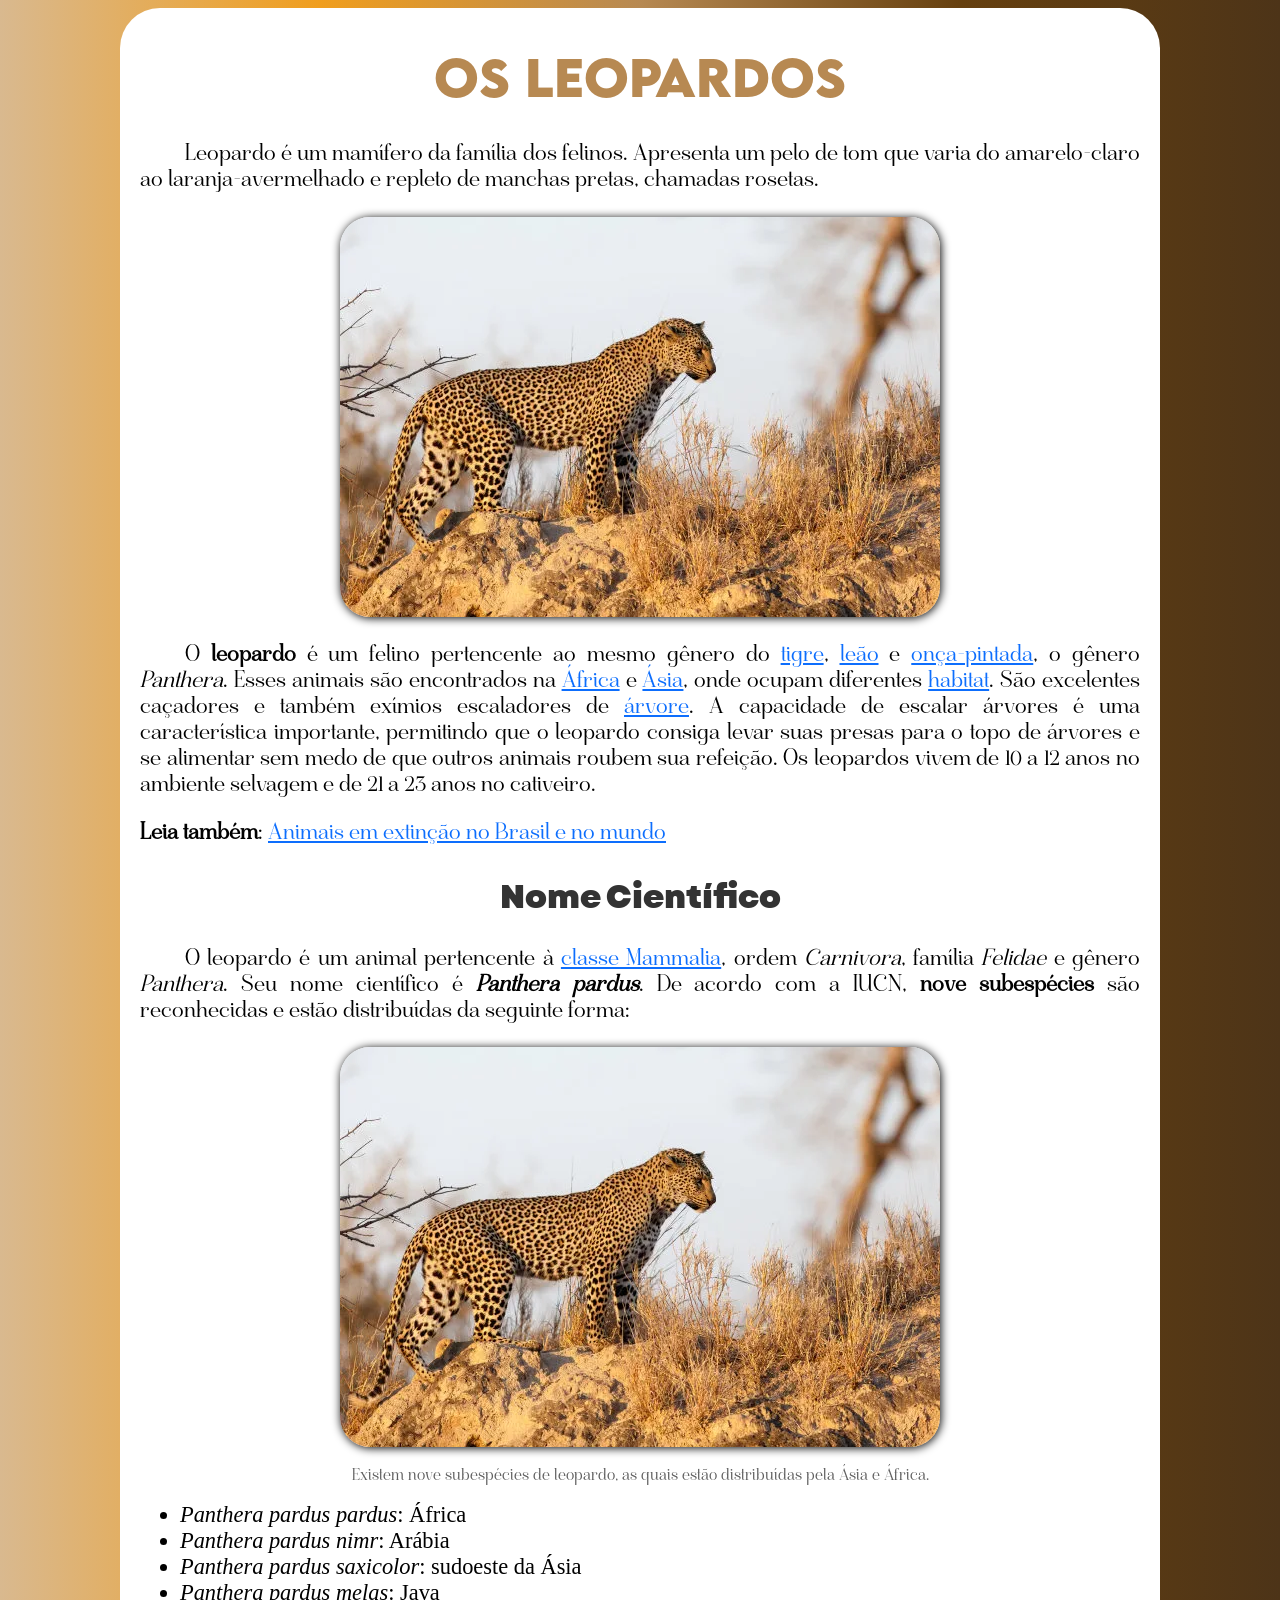
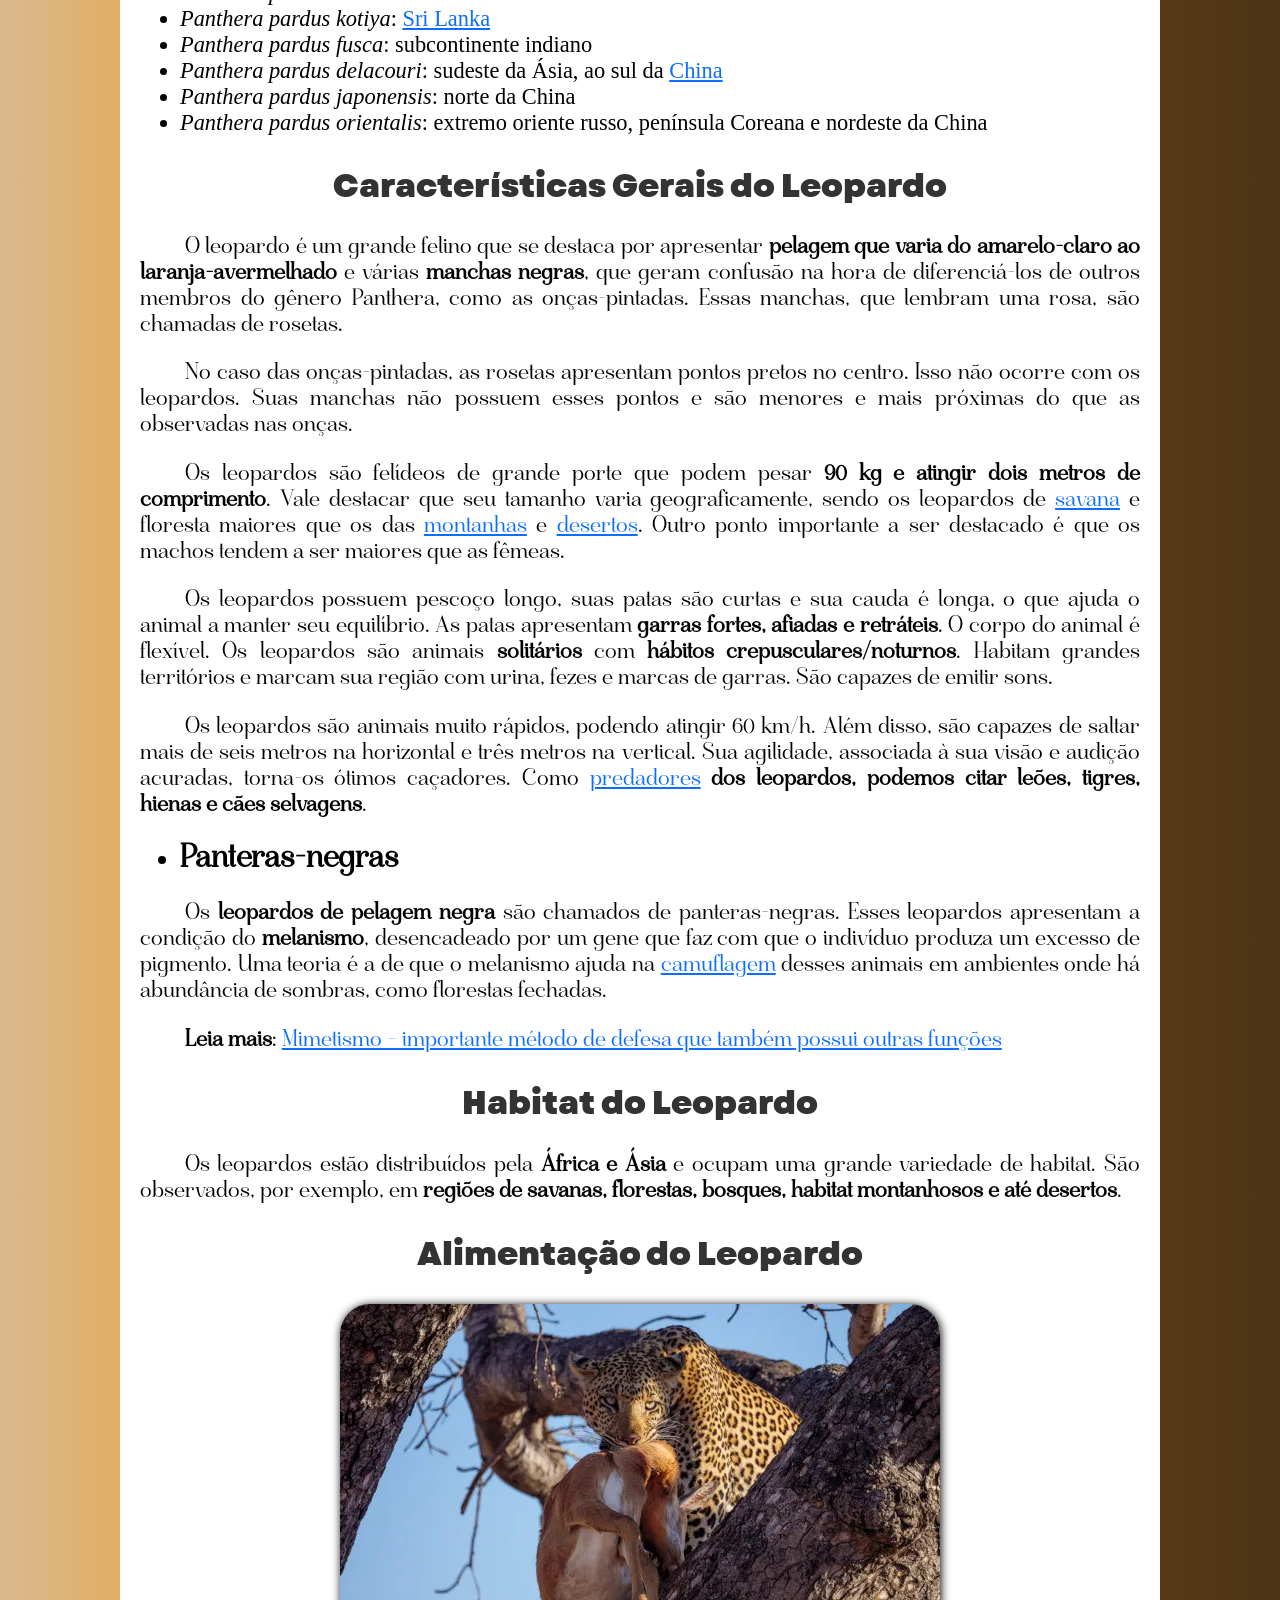
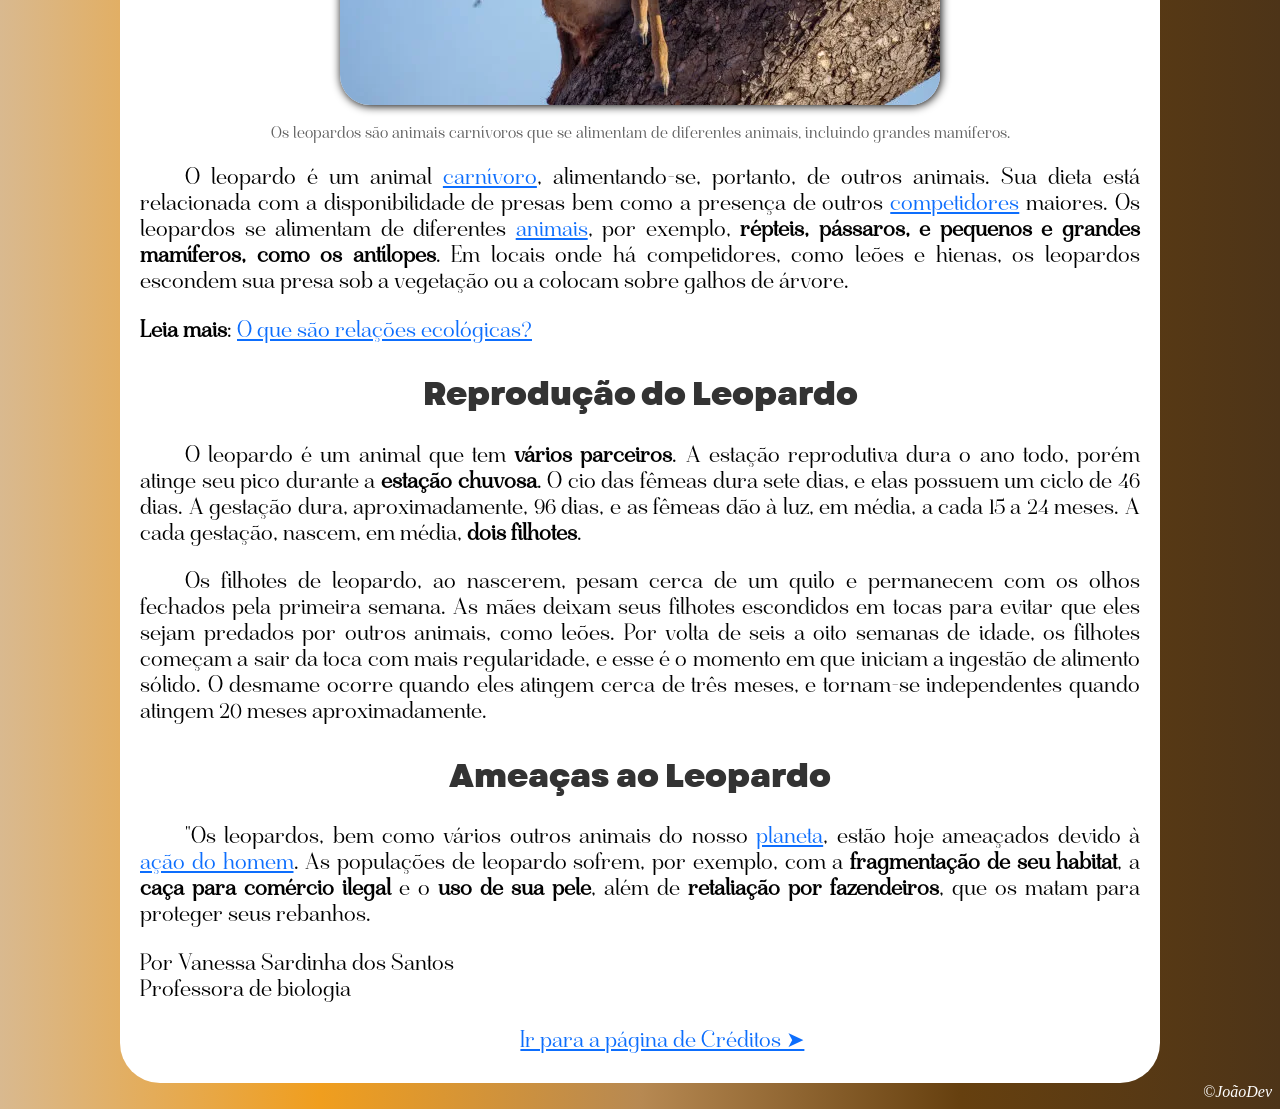
<file: index.html>
<!DOCTYPE html>
<html lang="pt-br">
<head>
    <meta charset="UTF-8">
    <meta name="viewport" content="width=device-width, initial-scale=1.0">
    <title>Praticando</title>
    <link rel="stylesheet" href="style.css">
</head>
<body>
    <main>
        <h1>Os Leopardos</h1>
        <p>Leopardo é um mamífero da família dos felinos. Apresenta um pelo de tom que varia do amarelo-claro ao laranja-avermelhado e repleto de manchas pretas, chamadas rosetas.</p>
        <img src="imagens/leopardo.webp" alt="leopardo">
        <p>O <strong>leopardo</strong> é um felino pertencente ao mesmo gênero do <a href="#">tigre</a>, <a href="#">leão</a> e <a href="#">onça-pintada</a>, o gênero <em>Panthera</em>. Esses animais são encontrados na <a href="#">África</a> e <a href="#">Ásia</a>, onde ocupam diferentes <a href="#">habitat</a>. São excelentes caçadores e também exímios escaladores de <a href="#">árvore</a>. A capacidade de escalar árvores é uma característica importante, permitindo que o leopardo consiga levar suas presas para o topo de árvores e se alimentar sem medo de que outros animais roubem sua refeição. Os leopardos vivem de 10 a 12 anos no ambiente selvagem e de 21 a 23 anos no cativeiro.</p>
        <p class="naoindent"><strong>Leia também</strong>: <a href="#">Animais em extinção no Brasil e no mundo</a></p>



        <h2>Nome Científico</h2>
        <p>O leopardo é um animal pertencente à <a href="#">classe Mammalia</a>, ordem <em>Carnivora</em>, família <em>Felidae</em> e gênero <em>Panthera</em>. Seu nome científico é <strong><em>Panthera pardus</em></strong>. De acordo com a IUCN, <strong>nove subespécies</strong> são reconhecidas e estão distribuídas da seguinte forma:</p>
        <img src="imagens/leopardo.webp" alt="leopardo">
        <p class="ppequeno">Existem nove subespécies de leopardo, as quais estão distribuídas pela Ásia e África.</p>
        <ul>
            <li><em>Panthera pardus pardus</em>: África</li>
            <li><em>Panthera pardus nimr</em>: Arábia</li>
            <li><em>Panthera pardus saxicolor</em>: sudoeste da Ásia</li>
            <li><em>Panthera pardus melas</em>: Java</li>
            <li><em>Panthera pardus kotiya</em>: <a href="#">Sri Lanka</a></li>
            <li><em>Panthera pardus fusca</em>: subcontinente indiano</li>
            <li><em>Panthera pardus delacouri</em>: sudeste da Ásia, ao sul da <a href="#">China</a></li>
            <li><em>Panthera pardus japonensis</em>: norte da China</li>
            <li><em>Panthera pardus orientalis</em>: extremo oriente russo, península Coreana e nordeste da China</li>
        </ul>



        <h2>Características Gerais do Leopardo</h2>
        <p>O leopardo é um grande felino que se destaca por apresentar <strong>pelagem que varia do amarelo-claro ao laranja-avermelhado</strong> e várias <strong>manchas negras</strong>, que geram confusão na hora de diferenciá-los de outros membros do gênero Panthera, como as onças-pintadas. Essas manchas, que lembram uma rosa, são chamadas de rosetas.</p>
        <p>No caso das onças-pintadas, as rosetas apresentam pontos pretos no centro. Isso não ocorre com os leopardos. Suas manchas não possuem esses pontos e são menores e mais próximas do que as observadas nas onças.</p>
        <p>Os leopardos são felídeos de grande porte que podem pesar <strong>90 kg e atingir dois metros de comprimento</strong>. Vale destacar que seu tamanho varia geograficamente, sendo os leopardos de <a href="#">savana</a> e floresta maiores que os das <a href="#">montanhas</a> e <a href="#">desertos</a>. Outro ponto importante a ser destacado é que os machos tendem a ser maiores que as fêmeas.</p>
        <p>Os leopardos possuem pescoço longo, suas patas são curtas e sua cauda é longa, o que ajuda o animal a manter seu equilíbrio. As patas apresentam <strong>garras fortes, afiadas e retráteis</strong>. O corpo do animal é flexível. Os leopardos são animais <strong>solitários</strong> com <strong>hábitos crepusculares/noturnos</strong>. Habitam grandes territórios e marcam sua região com urina, fezes e marcas de garras. São capazes de emitir sons.</p>
        <p>Os leopardos são animais muito rápidos, podendo atingir 60 km/h. Além disso, são capazes de saltar mais de seis metros na horizontal e três metros na vertical. Sua agilidade, associada à sua visão e audição acuradas, torna-os ótimos caçadores. Como <a href="#">predadores</a> <strong>dos leopardos, podemos citar leões, tigres, hienas e cães selvagens</strong>.</p>
        <ul>
            <li id="linhaespecial">Panteras-negras</li>
        </ul>
        <p>Os <strong>leopardos de pelagem negra</strong> são chamados de panteras-negras. Esses leopardos apresentam a condição do <strong>melanismo</strong>, desencadeado por um gene que faz com que o indivíduo produza um excesso de pigmento. Uma teoria é a de que o melanismo ajuda na <a href="#">camuflagem</a> desses animais em ambientes onde há abundância de sombras, como florestas fechadas.</p>
        <p><strong>Leia mais</strong>: <a href="#">Mimetismo – importante método de defesa que também possui outras funções</a></p>
        <h2>Habitat do Leopardo</h2>
        <p>Os leopardos estão distribuídos pela <strong>África e Ásia</strong> e ocupam uma grande variedade de habitat. São observados, por exemplo, em <strong>regiões de savanas, florestas, bosques, habitat montanhosos e até desertos</strong>.</p>



        <h2>Alimentação do Leopardo</h2>
        <img src="imagens/alimentacao-leopardo.webp" alt="alimentacao-leopardo">
        <p class="ppequeno">Os leopardos são animais carnívoros que se alimentam de diferentes animais, incluindo grandes mamíferos.</p>
        <p>O leopardo é um animal <a href="#">carnívoro</a>, alimentando-se, portanto, de outros animais. Sua dieta está relacionada com a disponibilidade de presas bem como a presença de outros <a href="#">competidores</a> maiores. Os leopardos se alimentam de diferentes <a href="#">animais</a>, por exemplo, <strong>répteis, pássaros, e pequenos e grandes mamíferos, como os antílopes</strong>. Em locais onde há competidores, como leões e hienas, os leopardos escondem sua presa sob a vegetação ou a colocam sobre galhos de árvore.</p>
        <p class="naoindent"><strong>Leia mais</strong>: <a href="#">O que são relações ecológicas?</a></p>



        <h2>Reprodução do Leopardo</h2>
        <p>O leopardo é um animal que tem <strong>vários parceiros</strong>. A estação reprodutiva dura o ano todo, porém atinge seu pico durante a <strong>estação chuvosa</strong>. O cio das fêmeas dura sete dias, e elas possuem um ciclo de 46 dias. A gestação dura, aproximadamente, 96 dias, e as fêmeas dão à luz, em média, a cada 15 a 24 meses. A cada gestação, nascem, em média, <strong>dois filhotes</strong>.</p>
        <p>Os filhotes de leopardo, ao nascerem, pesam cerca de um quilo e permanecem com os olhos fechados pela primeira semana. As mães deixam seus filhotes escondidos em tocas para evitar que eles sejam predados por outros animais, como leões. Por volta de seis a oito semanas de idade, os filhotes começam a sair da toca com mais regularidade, e esse é o momento em que iniciam a ingestão de alimento sólido. O desmame ocorre quando eles atingem cerca de três meses, e tornam-se independentes quando atingem 20 meses aproximadamente.</p>



        <h2>Ameaças ao Leopardo</h2>
        <p>"Os leopardos, bem como vários outros animais do nosso <a href="#">planeta</a>, estão hoje ameaçados devido à <a href="#">ação do homem</a>. As populações de leopardo sofrem, por exemplo, com a <strong>fragmentação de seu habitat</strong>, a <strong>caça para comércio ilegal</strong> e o <strong>uso de sua pele</strong>, além de <strong>retaliação por fazendeiros</strong>, que os matam para proteger seus rebanhos.</p>
        <p class="naoindent">Por Vanessa Sardinha dos Santos <br> Professora de biologia</p>
        <p id="creditos"><a href="creditos.html" target="_self" rel="next">Ir para a página de Créditos ➤</a></p>
    </main>

    <footer>&copy;JoãoDev</footer>
</body>
</html>
</file>
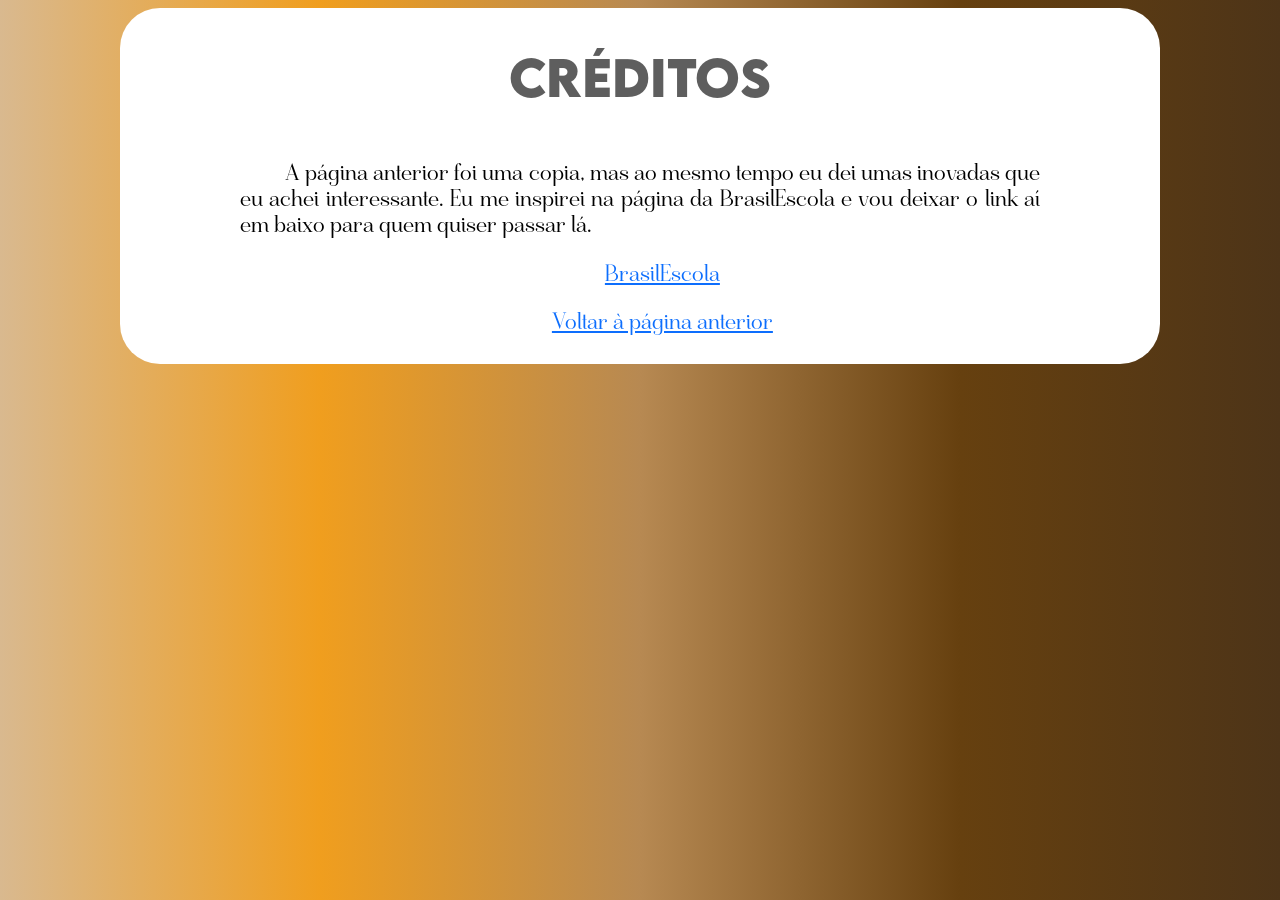
<file: creditos.html>
<!DOCTYPE html>
<html lang="pt-br">
<head>
    <meta charset="UTF-8">
    <meta name="viewport" content="width=device-width, initial-scale=1.0">
    <title>Créditos</title>
    <link rel="stylesheet" href="style.css">
</head>
<body>
    <main>
        <h1 id="titulocreditos">Créditos</h1>
        <p id="pcreditos">A página anterior foi uma copia, mas ao mesmo tempo eu dei umas inovadas que eu achei interessante. Eu me inspirei na página da BrasilEscola e vou deixar o link aí em baixo para quem quiser passar lá.</p>
        <p id="linkcreditos"><a href="https://brasilescola.uol.com.br/animais/leopardo.htm" target="_blank" rel="external">BrasilEscola</a></p>
        <p id="paganterior"><a href="leopardos.html" target="_self" rel="prev">Voltar à página anterior</a></p>
    </main>
</body>
</html>
</file>
<file: style.css>
@font-face {
    font-family: 'lemon_milk';
    src: url(fonts/lemon_milk/LEMONMILK-Bold.otf);
}

@font-face {
    font-family: 'garet';
    src: url(fonts/garet/Garet-Heavy.ttf);
}

@font-face {
    font-family: 'sarlotte';
    src: url(fonts/sarlotte_2/Sarlotte.otf);
}

body {
    background-image: linear-gradient(to right, #D9B98F,#F09E1E,  #B78952, #66400F, #4D3418);
}

main {
    width: 1000px;
    background-color: white;
    margin: auto;
    padding: 5px 20px 5px 20px;
    border-radius: 40px;
}

h1 {
    font-size: 3em;
    color: #B78952;
    text-align: center;
    font-family: 'lemon_milk';
}

h2 {
    font-size: 2em;
    font-family: 'garet';
    text-align: center;
    color: rgba(0, 0, 0, 0.801);
}

p {
    font-size: 1.4em;
    font-family: 'sarlotte';
    text-align: justify;
    text-indent: 2em;
}

li {
    font-size: 1.4em;
}

.naoindent {
    text-indent: 0em;
}

footer {
    font-style: italic;
    text-align: right;
    color: white;
}

a {
    color: #0D6EFD;
}

a:hover {
    text-decoration: underline;
}

a:active {
    color: red;
}

#creditos {
    text-align: center;
}

img {
    margin-left: 200px;
    border-radius: 30px;
    box-shadow: 1px 1px 10px black;
}

#pcreditos {
    text-align: justify;
    width: 800px;
    margin: auto;
    padding-top: 20px;
}

#linkcreditos {
    text-align: center;
}

#paganterior {
    text-align: center;
}

#linhaespecial {
    font-weight: bold;
    font-size: 2em;
    font-family: 'sarlotte';
}

.ppequeno {
    font-size: 1em;
    text-align: center;
    color: rgba(0, 0, 0, 0.63);
    text-indent: 0em;
}

#titulocreditos {
    color: rgba(0, 0, 0, 0.63);
}
</file>
